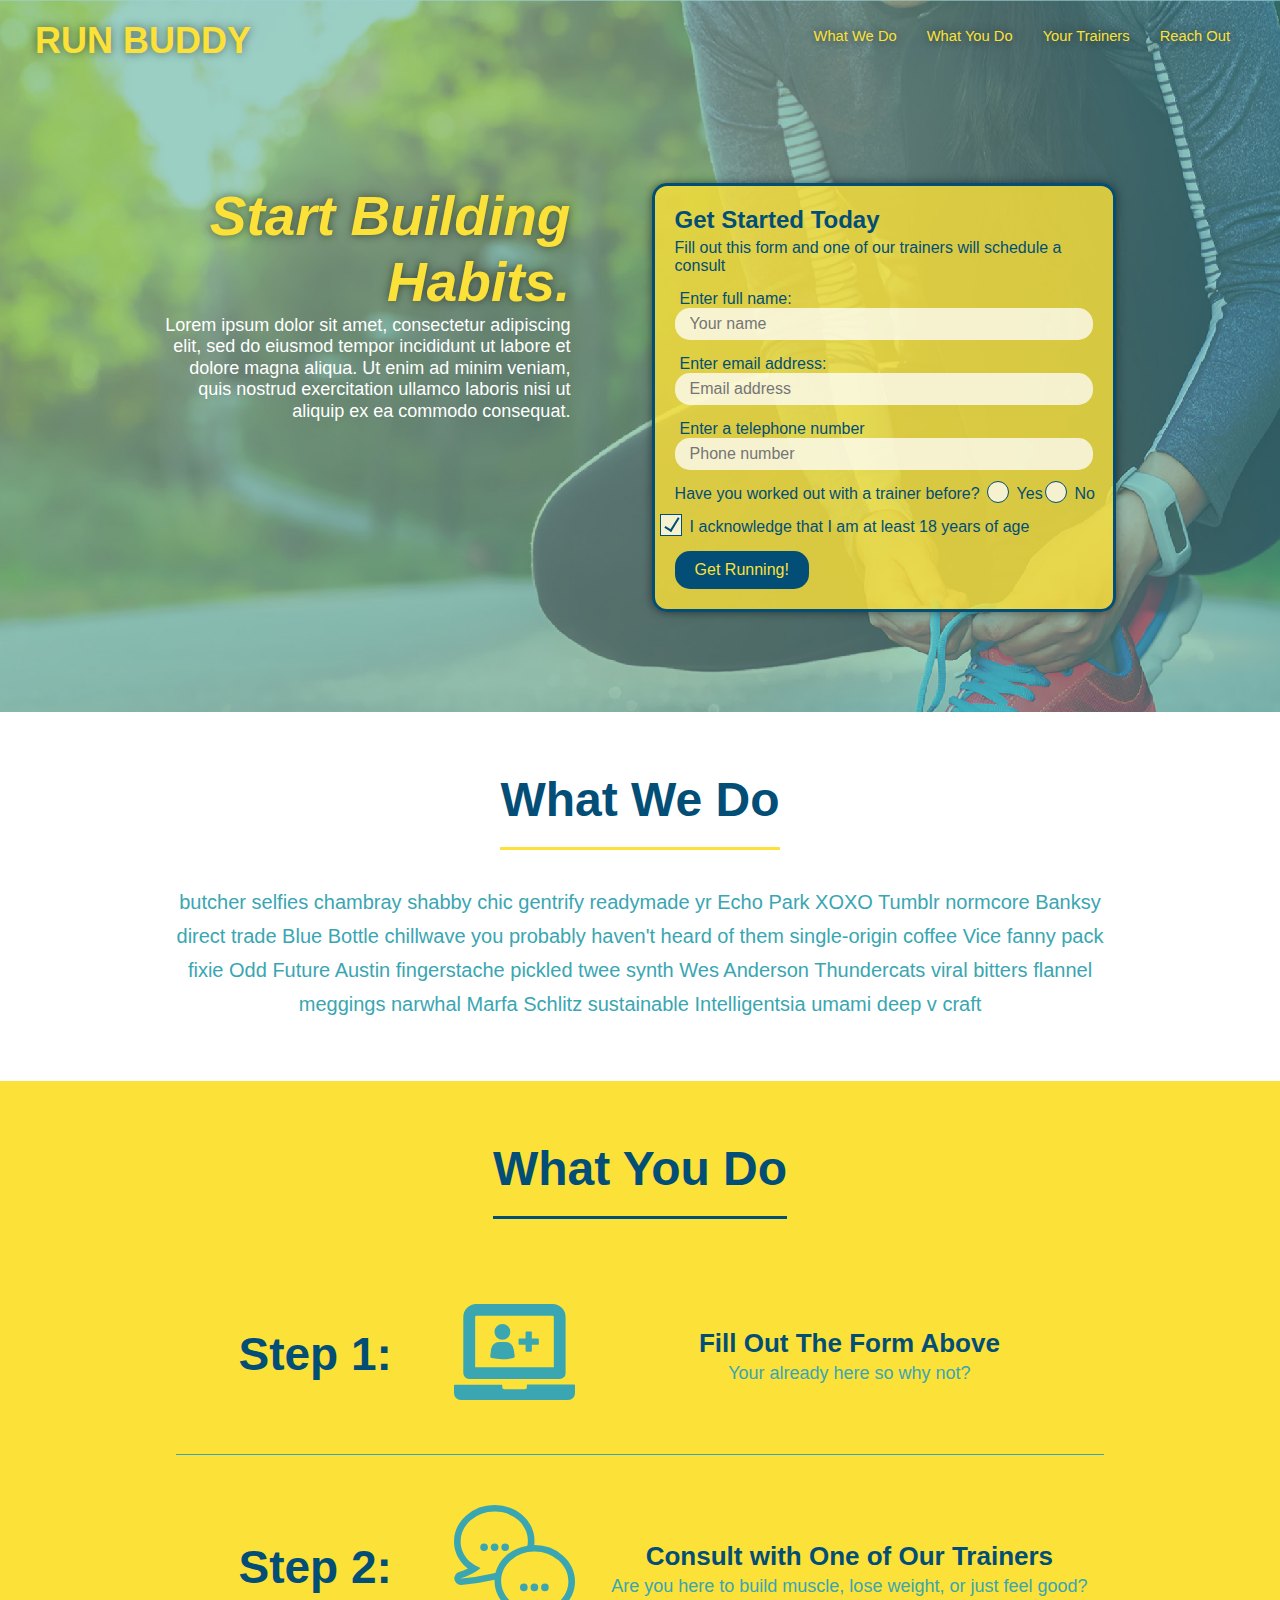
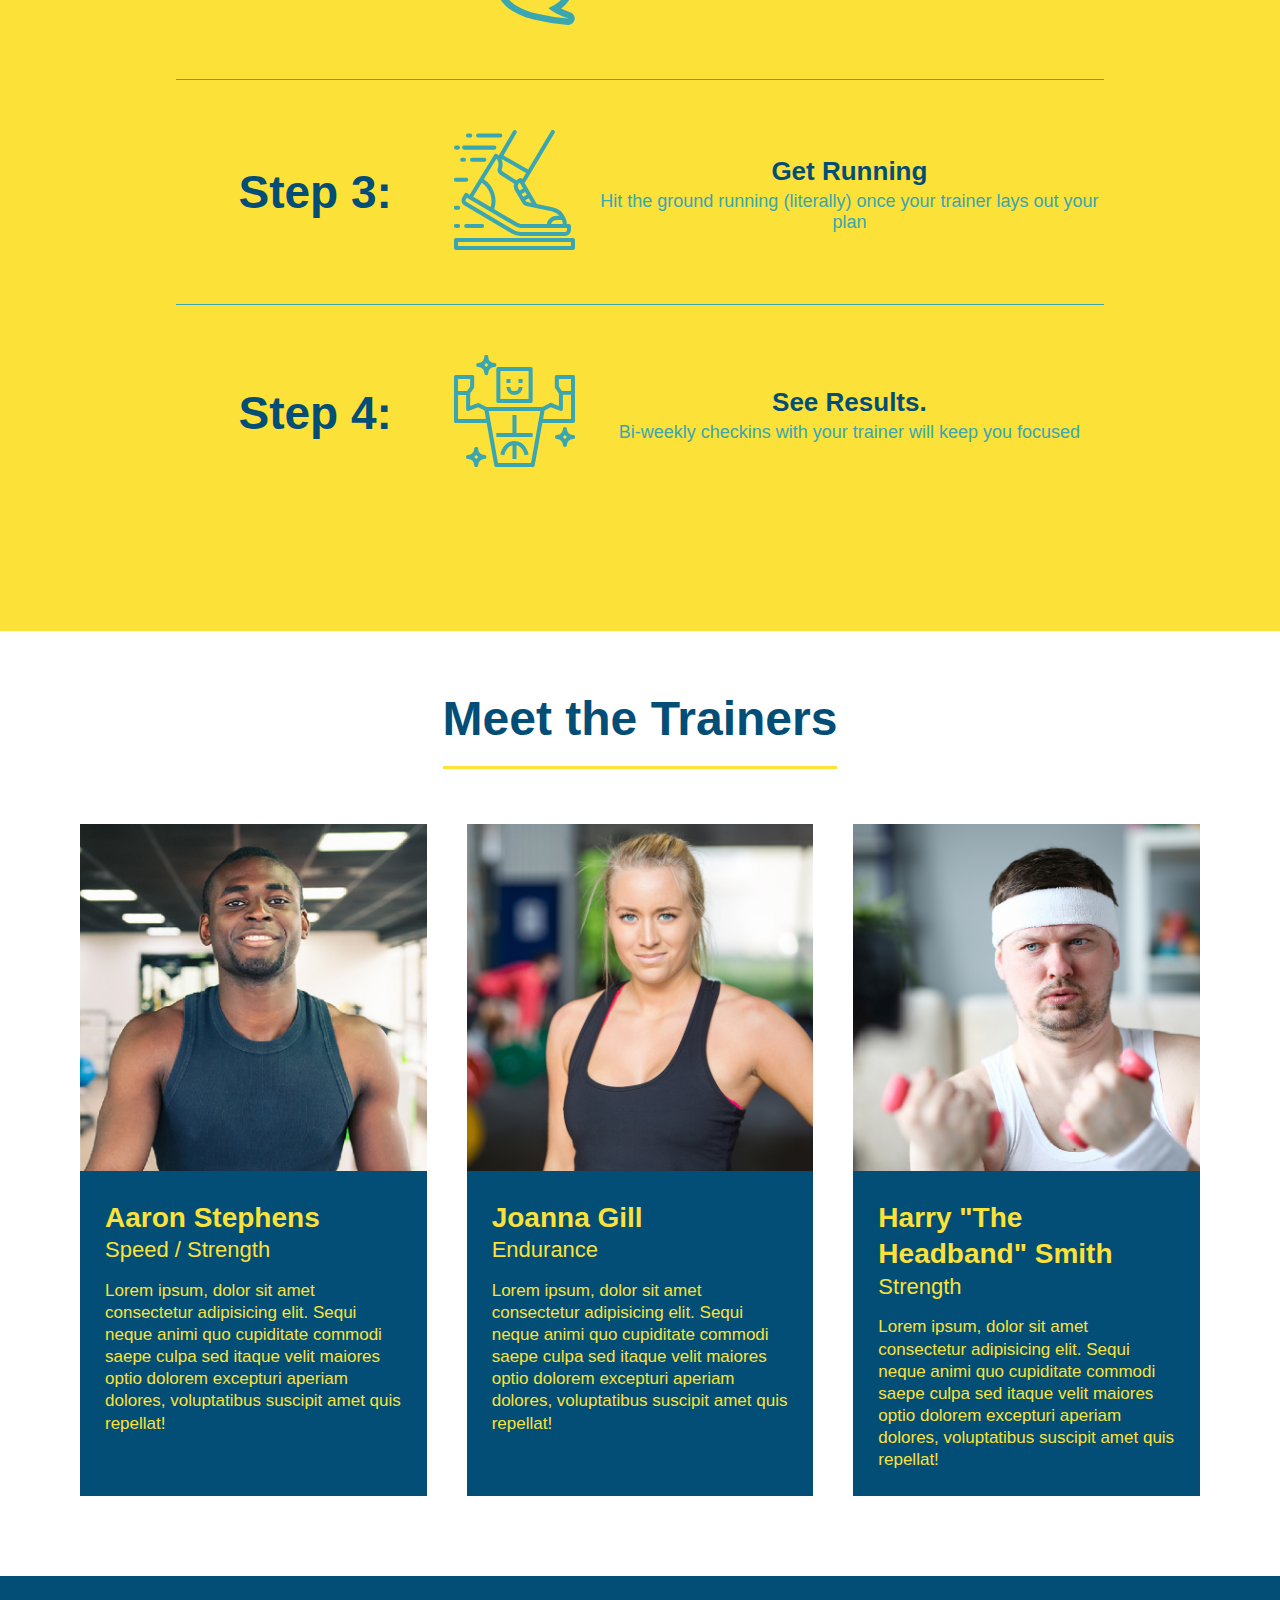
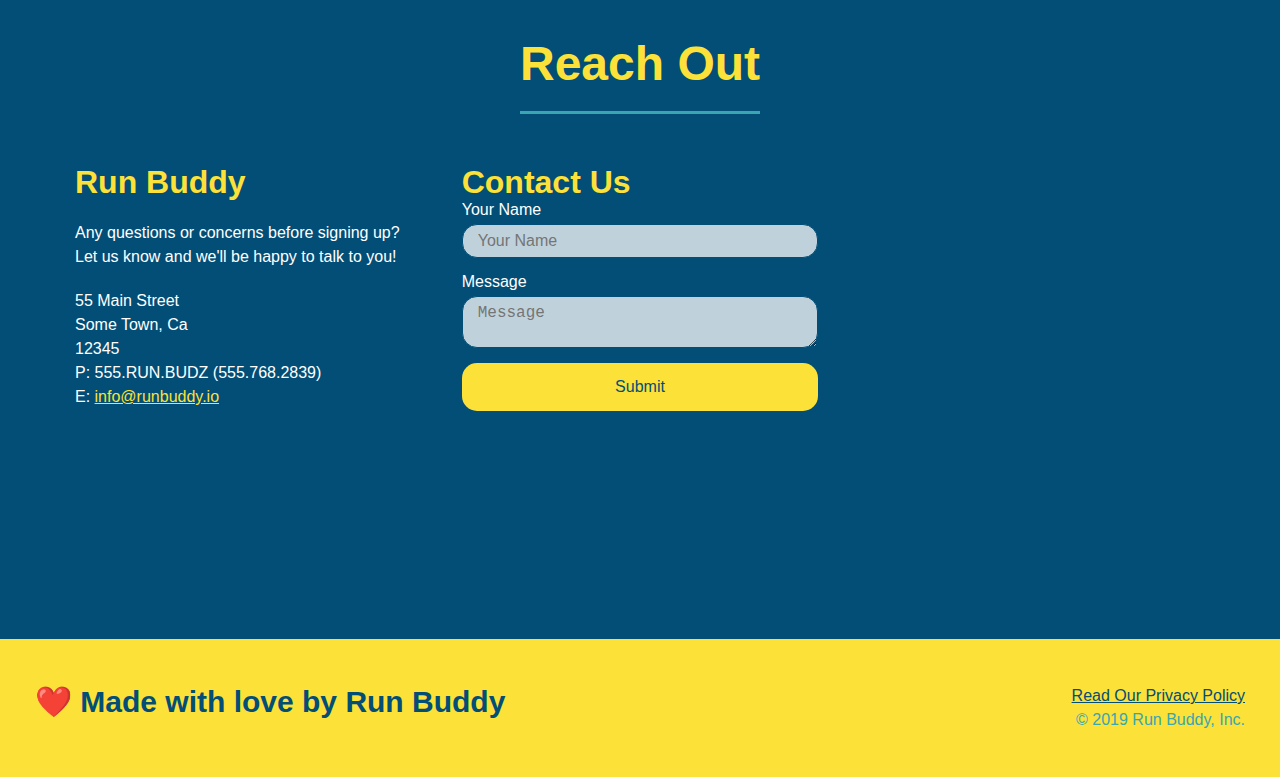
<file: index.html>
<!DOCTYPE html>
<html lang="en">
    <head>
        <link rel="stylesheet" href="./assets/css/style.css">
        <meta charset="UTF-8" />
        <meta name="viewport" content="width=device-width, initial-scale=1.0" />
        <title>Run Buddy</title>
    </head>
    <body>

        <!-- navigation -->
        
        <header>
            <h1>
                <a href="./index.html">RUN BUDDY</a>
            </h1>
            <nav>

                <!-- Unordered list elements-->

                <ul>
                    <li>
                        <a href="#what-we-do">What We Do</a>
                    </li>

                    <li>
                        <a href="#what-you-do">What You Do</a>
                    </li>
                    <li>
                        <a href="#your-trainers">Your Trainers</a>
                    </li>
                    <li>
                        <a href="#reach-out">Reach Out</a>
                    </li>
                </ul>
            </nav>
        </header>

        <!-- hero/jumbotron -->

        <section class="hero">
            
            <div class="hero-cta">
                <h2>Start Building Habits.</h2>

                <p>Lorem ipsum dolor sit amet, consectetur adipiscing elit, sed do eiusmod tempor incididunt ut labore et dolore magna aliqua. Ut enim ad minim veniam, quis nostrud exercitation ullamco laboris nisi ut aliquip ex ea commodo consequat.</p>
            
            </div>
            
            <div class="hero-form">
                
                <h3>Get Started Today</h3>
                
                <p>Fill out this form and one of our trainers will schedule a consult</p>

        <!--Form element for sign up-->

            <form>
                <label for="name">Enter full name:</label>
                <input class="form-input" type="text" placeholder="Your name" name="name" id="name" />
                
                <label for="email">Enter email address:</label>
                <input class="form-input" type="email" placeholder="Email address" name="email" id="email"/>
                
                <label for="phone">Enter a telephone number</label>
                <input class="form-input" type="tel" placeholder="Phone number" name="phone" id="phone"/>

                <p>
                    Have you worked out with a trainer before?
                    <span class="radio-wrapper"> 
                        <input type="radio" name="trainer-confirm" id="trainer-yes" />
                        <label for="trainer-yes">Yes</label>
                    </span>
                    <span class="radio-wrapper">
                        <input type="radio" name="trainer-confirm" id="trainer-no" />
                        <label for="trainer-no">No</label>  
                    </span> 
                </p>
                <p>
                    <span class="checkbox-wrapper">
                        <label for="check-box" >
                            I acknowledge that I am at least 18 years of age
                        </label>
                        <input type="checkbox" name="age-confirm" id="checkbox" />
                    </span>
                </p>

                <button type="submit">
                    Get Running!
                </button>
            </form>
            </div>
        </section>

        <!--"what we do" section-->

        <section id="what-we-do" class="intro">

            <div class="flex-row">
            <h2 class="section-title primary-border">What We Do</h2>
            </div>

            <div class="flex-row">
            <p>
                butcher selfies chambray shabby chic gentrify readymade yr Echo Park XOXO Tumblr normcore Banksy direct trade Blue Bottle chillwave you probably haven't heard of them single-origin coffee Vice fanny pack fixie Odd Future Austin fingerstache pickled twee synth Wes Anderson Thundercats viral bitters flannel meggings narwhal Marfa Schlitz sustainable Intelligentsia umami deep v craft
            </p>
            </div>

        </section>

        <!--"what you do" section-->

        <section id="what-you-do" class="steps">

            <div class="flex-row">

                <h2 class="section-title seconday-border">What You Do</h2>

            </div>

            <div class="step">

                <h3>Step 1:</h3>

                <div class="step-info">

                    <div class="step-img">

                        <img src="./assets/images/step-1.svg" alt="" />

                    </div>

                    <div class="step-text">

                        <h4>Fill Out The Form Above</h4>

                        <p> Your already here so why not?</p>

                    </div>

                </div>

            </div>

            <div class="step">

                <h3>Step 2:</h3>

                <div class="step-info">

                    <div class="step-img">

                        <img src="./assets/images/step-2.svg" alt=""/>

                    </div>

                    <div class="step-text">

                        <h4>Consult with One of Our Trainers</h4>

                        <p>Are you here to build muscle, lose weight, or just feel good?</p>

                    </div>

                </div>

            </div>

            <div class="step">

                <h3>Step 3:</h3>

                <div class="step-info">

                    <div class="step-img">

                        <img src="./assets/images/step-3.svg" alt=""/>

                    </div>

                    <div class="step-text">

                        <h4>Get Running</h4>

                        <p>Hit the ground running (literally) once your trainer lays out your plan</p>

                    </div>
                
                </div>

            </div>

            <div class="step">
                
                <h3>Step 4:</h3>

                <div class="step-info">

                    <div class="step-img">

                        <img src="./assets/images/step-4.svg" alt=""/>

                    </div>

                    <div class="step-text">

                        <h4>See Results.</h4>

                        <p> Bi-weekly checkins with your trainer will keep you focused</p>

                    </div>

                </div>

            </div>

        </section>

        <!-- "meet the trainers" section-->

        <section id="your-trainers">

            <div class="flex-row">

                <h2 class="section-title primary-border">Meet the Trainers</h2>

            </div>

            <div class="trainers">
            
                <article class="trainer">
               
                    <img src="./assets/images/trainer-1.jpg" alt="Aaron Stephens in his workout clothes, ready to pump iron"/>

                    <div class="trainer-bio">

                        <h3 class="trainer-name">Aaron Stephens</h3>

                        <h4 class="trainer-role">Speed / Strength</h4>

                        <p>Lorem ipsum, dolor sit amet consectetur adipisicing elit. Sequi neque animi quo cupiditate commodi saepe culpa sed
                        itaque velit maiores optio dolorem excepturi aperiam dolores, voluptatibus suscipit amet quis repellat!
                        </p>

                    </div>

                </article>

                <article class= "trainer">

                    <img src="./assets/images/trainer-2.jpg" alt="Joanna Gill cooling off after a workout">

                    <div class="trainer-bio">

                        <h3 class="trainer-name">Joanna Gill</h3>

                        <h4 class="trainer-role">Endurance</h4>
                    
                        <p>Lorem ipsum, dolor sit amet consectetur adipisicing elit. Sequi neque animi quo cupiditate commodi saepe culpa sed
                        itaque velit maiores optio dolorem excepturi aperiam dolores, voluptatibus suscipit amet quis repellat! 
                        </p>

                    </div>

                </article>

                <article class="trainer">

                    <img src="./assets/images/trainer-3.jpg">

                    <div class="trainer-bio">

                        <h3 class="trainer-name">Harry "The Headband" Smith</h3>

                        <h4 class="trainer-role">Strength</h4>

                        <p>Lorem ipsum, dolor sit amet consectetur adipisicing elit. Sequi neque animi quo cupiditate commodi saepe culpa sed
                        itaque velit maiores optio dolorem excepturi aperiam dolores, voluptatibus suscipit amet quis repellat!
                        </p>

                    </div>

                </article>
            
            </div>

        </section>

        

        <!-- "reach out" section-->

        <section id="reach-out" class="contact">

            <div class="flex-row">

                <h2 class="section-title secondary-border">Reach Out</h2>

            </div>

            <div class= "contact-info">

                <div >

                    <h3>Run Buddy</h3>

                    <p>
                    Any questions or concerns before signing up?

                        <br />

                    Let us know and we'll be happy to talk to you!
                    </p>

                    <address>

                    55 Main Street <br />

                    Some Town, Ca <br />

                    12345 <br />

                    P: 555.RUN.BUDZ (555.768.2839)<br />

                    E: <a href="mailto:info@runbuddy.io">info@runbuddy.io</a>

                    </address>

                </div>

                <div class="contact-form">

                    <h3>Contact Us</h3>

                    <form>

                        <label for="contact-name">Your Name</label>
                        <input type="text" id="contact-name" placeholder="Your Name" />

                        <label for="contact-message">Message</label>
                        <textarea type="text" id="contact-message" placeholder="Message"></textarea>

                        <button type="submit">Submit</button>

                    </form>
                    
                </div>

                <iframe 
                    src="https://www.google.com/maps/embed?pb=!1m18!1m12!1m3!1d2914.0394156911657!2d-87.8810406848555!3d43.082666679144964!2m3!1f0!2f0!3f0!3m2!1i1024!2i768!4f13.1!3m3!1m2!1s0x88051f36a66a0755%3A0x6bd18dfb6d585a31!2s2501%20E%20Stratford%20Ct%2C%20Shorewood%2C%20WI%2053211!5e0!3m2!1sen!2sus!4v1614140076757!5m2!1sen!2sus"
                    frameborder= "0" 
                    style="border:0;" 
                    allowfullscreen="" 
                    loading="lazy">
                    
                </iframe>

            </div>

        </section>

        <!-- footer-->

        <footer>
            <h2>❤️ Made with love by Run Buddy</h2>
            <div>
                <a href="./privacy-policy.html">Read Our Privacy Policy</a><br />
                &copy; 2019 Run Buddy, Inc.
            </div>
        </footer>
        
    </body>
</html>
</file>
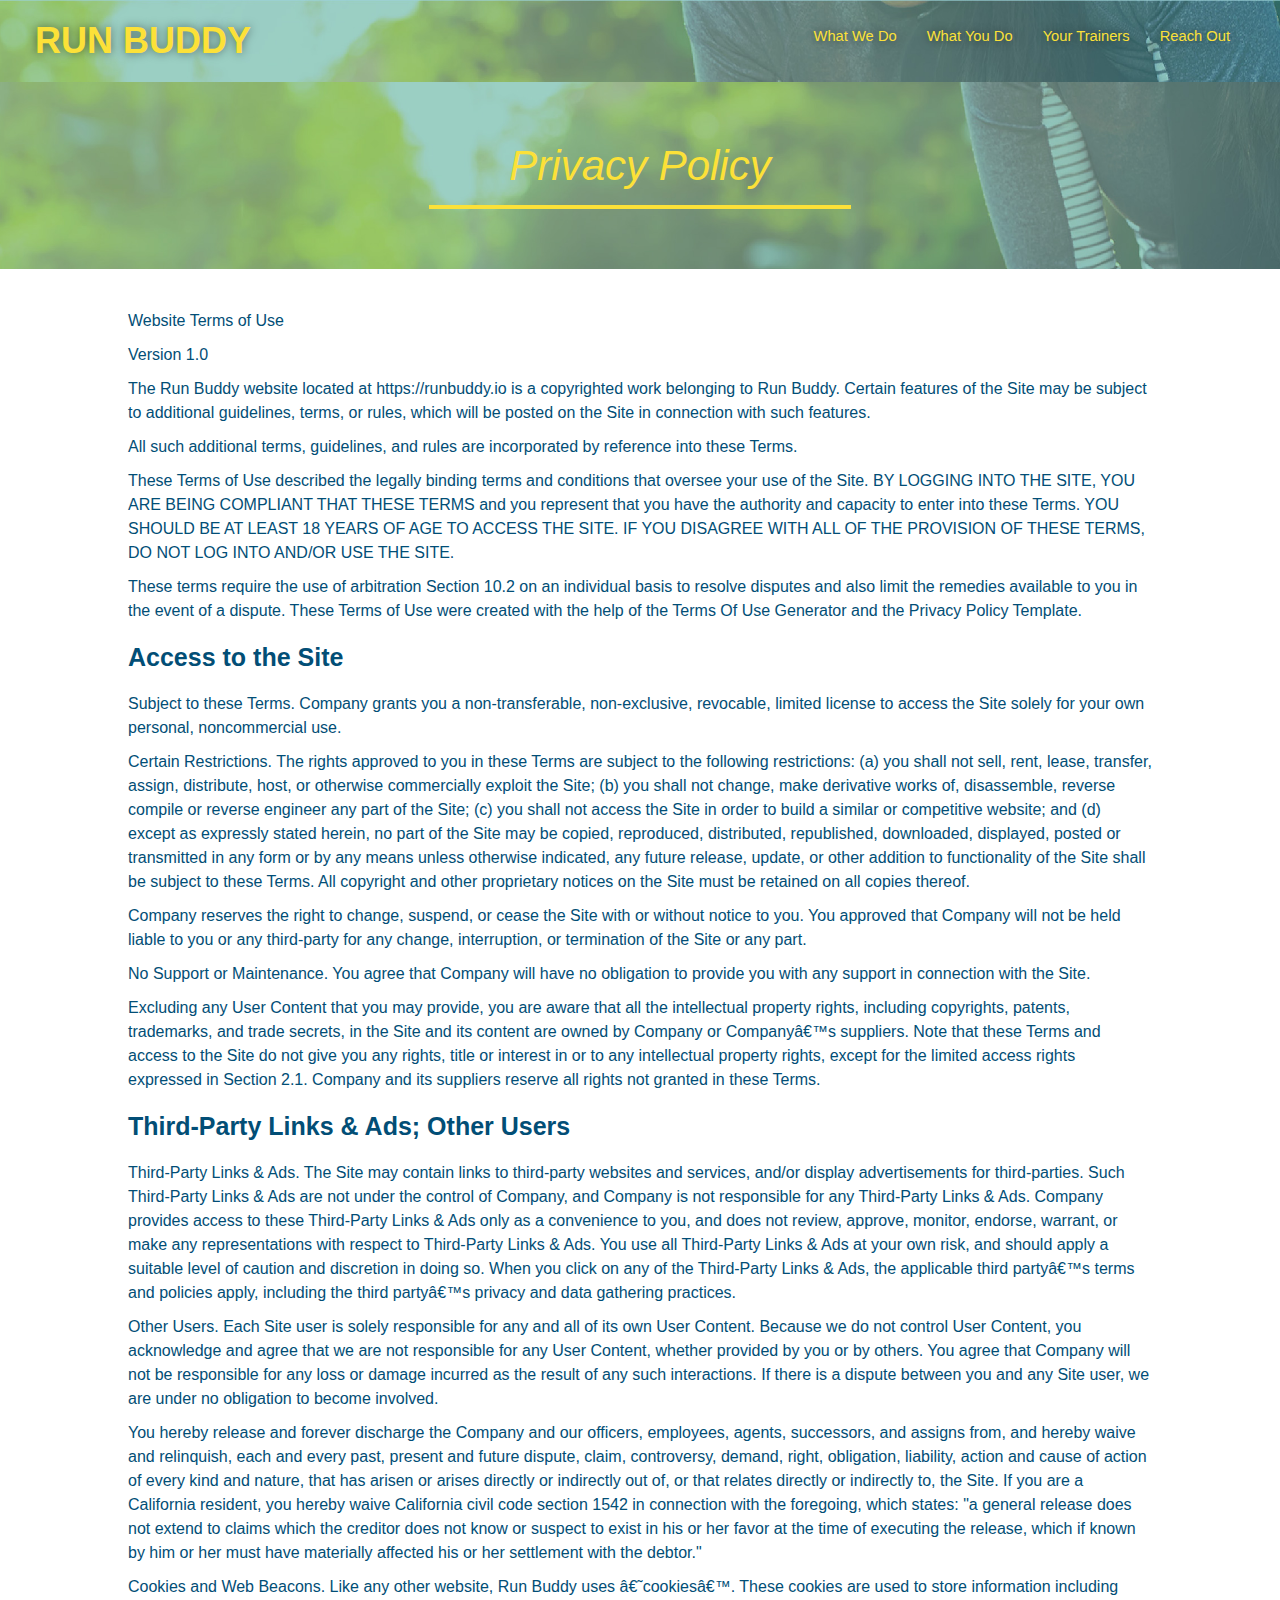
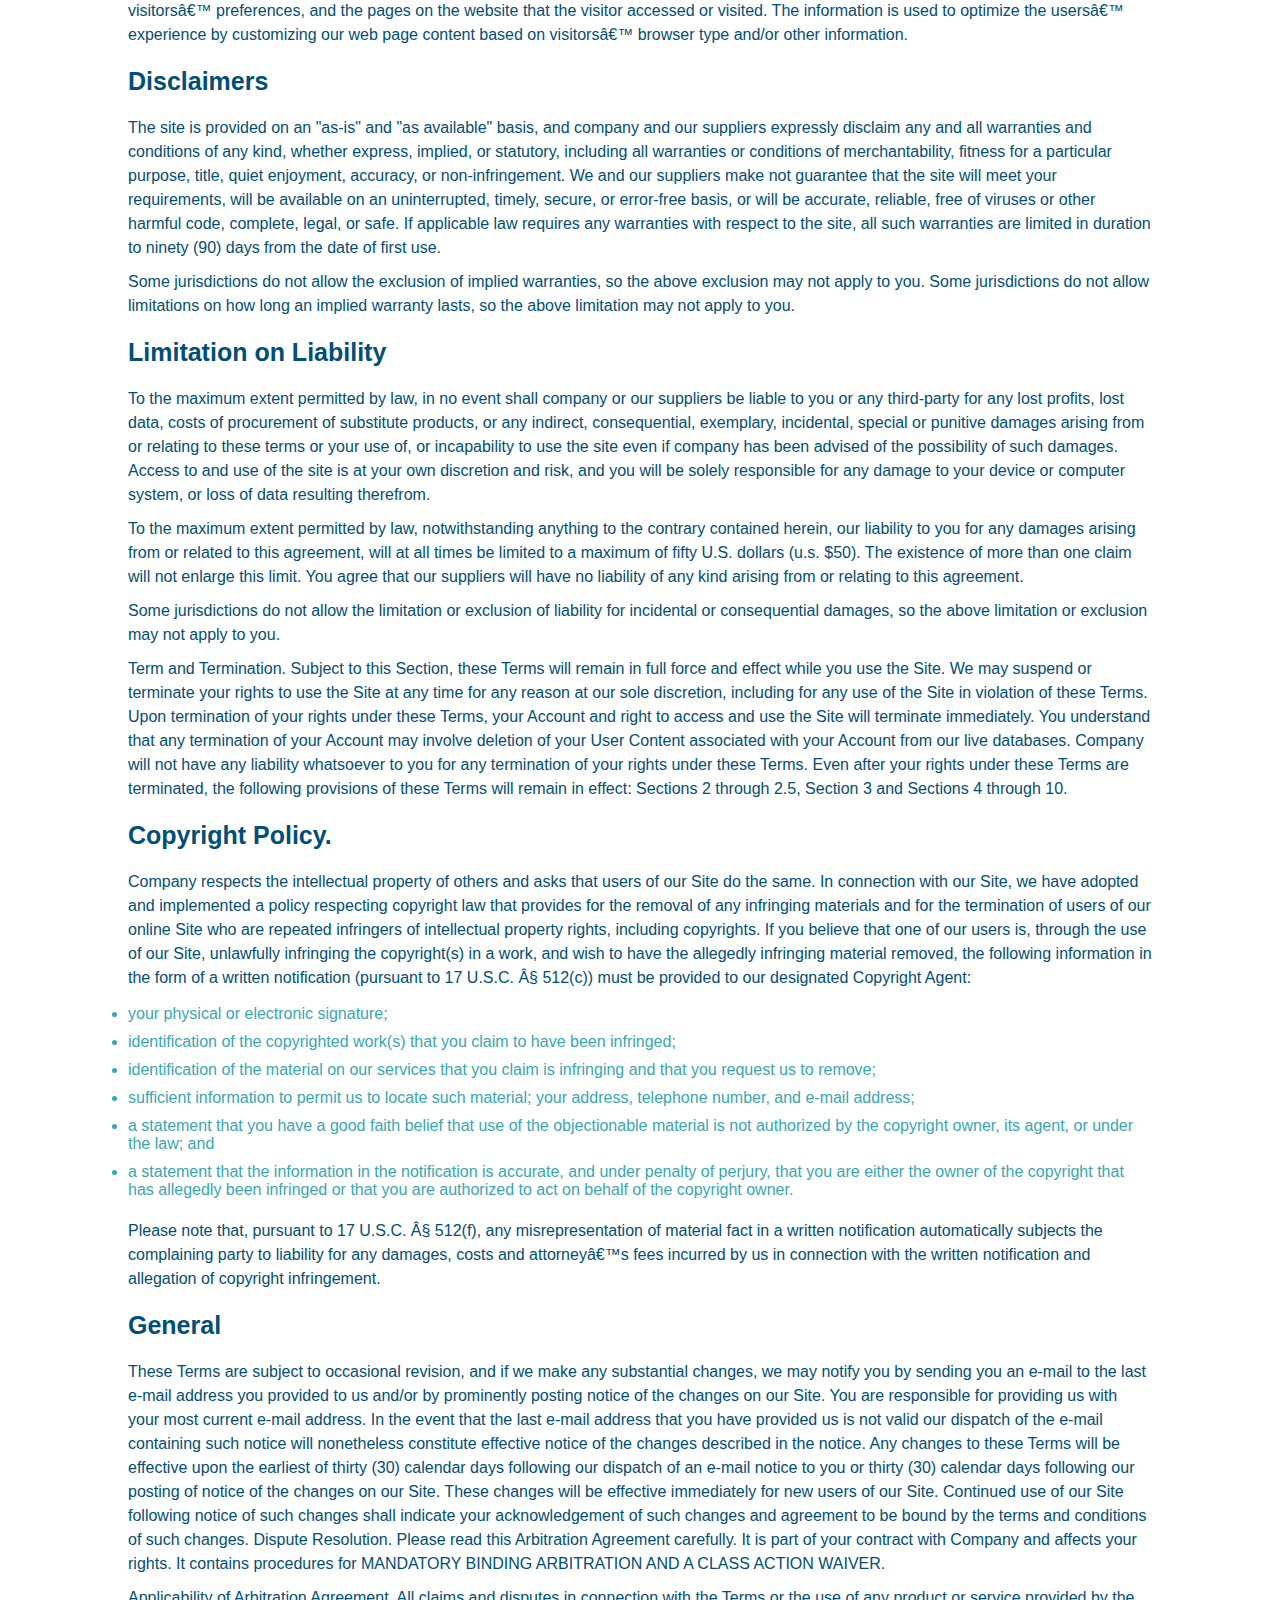
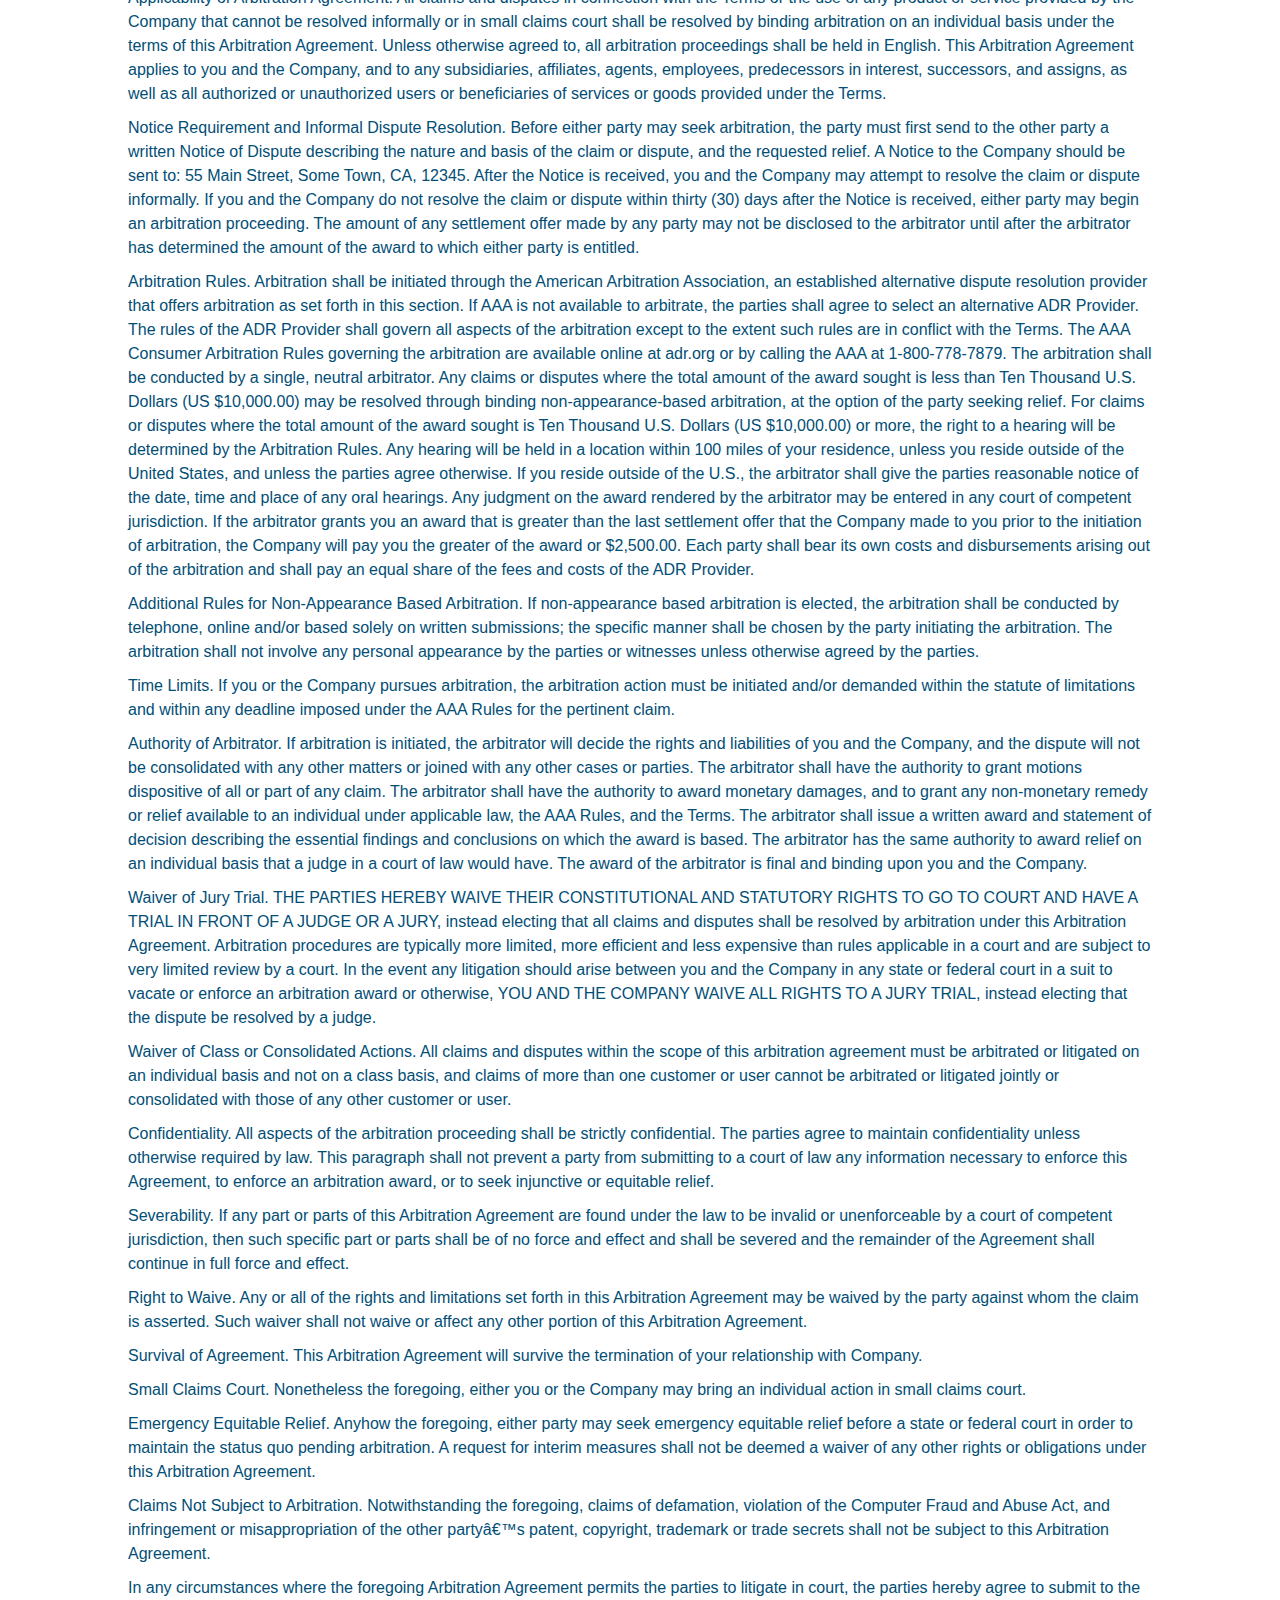
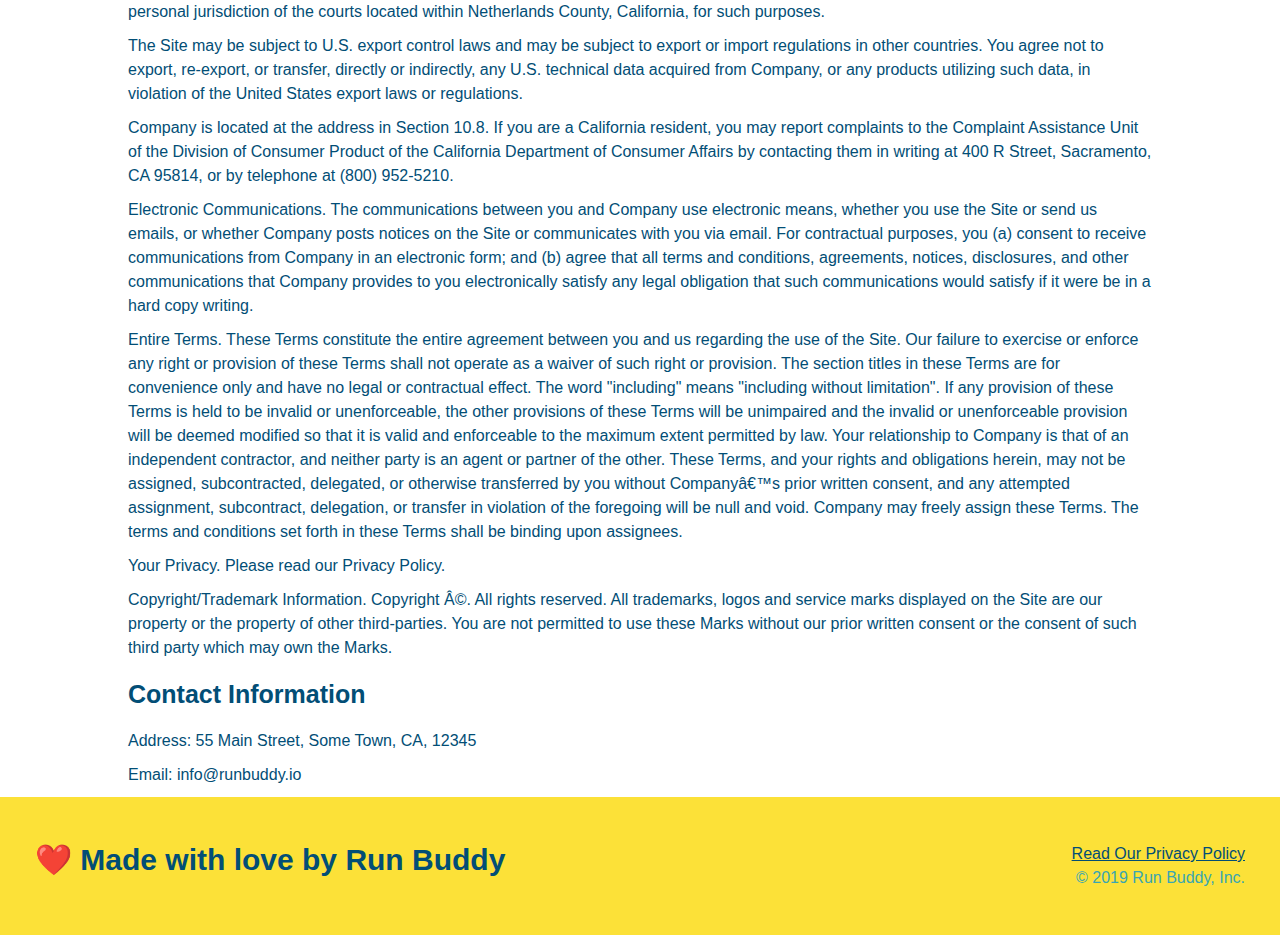
<file: privacy-policy.html>
<!DOCTYPE html>
<html lang="en">

    <head>

        <link rel="stylesheet" href="./assets/css/style.css" />

        <link rel="stylesheet" href="./assets/css/secondary-style.css" />
        
        <meta charset="UTF-8" />
        <meta name="viewport" content="width=device-width, initial-scale=1.0" />
        
        <title>Privacy Policy - Run Buddy</title>
    </head>

        <header>
            <h1>
                <a href="./index.html">RUN BUDDY</a>
            </h1>
            <nav>

                <!-- Unordered list elements-->

                <ul>
                    <li>
                        <a href="./index.html#what-we-do">What We Do</a>
                    </li>

                    <li>
                        <a href="./index.html#what-you-do">What You Do</a>
                    </li>
                    <li>
                        <a href="./index.html#your-trainers">Your Trainers</a>
                    </li>
                    <li>
                        <a href="./index.html#reach-out">Reach Out</a>
                    </li>
                </ul>
            </nav>
        </header>

        <section class="hero">
            <h2 class="page-title">
                Privacy Policy
            </h2>
        </section>

        <article class="secondary-content">

            <p>
                Website Terms of Use
              </p>
        
              <p>
                Version 1.0
              </p>
        
              <p>
                The Run Buddy website located at https://runbuddy.io is a copyrighted work belonging to Run Buddy. Certain
                features of the Site may be subject to additional guidelines, terms, or rules, which will be posted on the Site
                in connection with such features.
              </p>
        
              <p>
                All such additional terms, guidelines, and rules are incorporated by reference into these Terms.
              </p>
        
              <p>
                These Terms of Use described the legally binding terms and conditions that oversee your use of the Site. BY
                LOGGING INTO THE SITE, YOU ARE BEING COMPLIANT THAT THESE TERMS and you represent that you have the authority
                and capacity to enter into these Terms. YOU SHOULD BE AT LEAST 18 YEARS OF AGE TO ACCESS THE SITE. IF YOU
                DISAGREE WITH ALL OF THE PROVISION OF THESE TERMS, DO NOT LOG INTO AND/OR USE THE SITE.
              </p>
        
              <p>
                These terms require the use of arbitration Section 10.2 on an individual basis to resolve disputes and also
                limit the remedies available to you in the event of a dispute. These Terms of Use were created with the help of
                the Terms Of Use Generator and the Privacy Policy Template.
              </p>
        
              <h3>
                Access to the Site
              </h3>
        
              <p>
                Subject to these Terms. Company grants you a non-transferable, non-exclusive, revocable, limited license to
                access the Site solely for your own personal, noncommercial use.
              </p>
        
              <p>
                Certain Restrictions. The rights approved to you in these Terms are subject to the following restrictions: (a)
                you shall not sell, rent, lease, transfer, assign, distribute, host, or otherwise commercially exploit the Site;
                (b) you shall not change, make derivative works of, disassemble, reverse compile or reverse engineer any part of
                the Site; (c) you shall not access the Site in order to build a similar or competitive website; and (d) except
                as expressly stated herein, no part of the Site may be copied, reproduced, distributed, republished, downloaded,
                displayed, posted or transmitted in any form or by any means unless otherwise indicated, any future release,
                update, or other addition to functionality of the Site shall be subject to these Terms. All copyright and other
                proprietary notices on the Site must be retained on all copies thereof.
              </p>
        
              <p>
                Company reserves the right to change, suspend, or cease the Site with or without notice to you. You approved
                that Company will not be held liable to you or any third-party for any change, interruption, or termination of
                the Site or any part.
              </p>
        
              <p>
                No Support or Maintenance. You agree that Company will have no obligation to provide you with any support in
                connection with the Site.
              </p>
        
              <p>
                Excluding any User Content that you may provide, you are aware that all the intellectual property rights,
                including copyrights, patents, trademarks, and trade secrets, in the Site and its content are owned by Company
                or Companyâ€™s suppliers. Note that these Terms and access to the Site do not give you any rights, title or
                interest in or to any intellectual property rights, except for the limited access rights expressed in Section
                2.1. Company and its suppliers reserve all rights not granted in these Terms.
              </p>
        
              <h3>
                Third-Party Links & Ads; Other Users
              </h3>
        
              <p>
                Third-Party Links & Ads. The Site may contain links to third-party websites and services, and/or display
                advertisements for third-parties. Such Third-Party Links & Ads are not under the control of Company, and Company
                is not responsible for any Third-Party Links & Ads. Company provides access to these Third-Party Links & Ads
                only as a convenience to you, and does not review, approve, monitor, endorse, warrant, or make any
                representations with respect to Third-Party Links & Ads. You use all Third-Party Links & Ads at your own risk,
                and should apply a suitable level of caution and discretion in doing so. When you click on any of the
                Third-Party Links & Ads, the applicable third partyâ€™s terms and policies apply, including the third partyâ€™s
                privacy and data gathering practices.
              </p>
        
              <p>
                Other Users. Each Site user is solely responsible for any and all of its own User Content. Because we do not
                control User Content, you acknowledge and agree that we are not responsible for any User Content, whether
                provided by you or by others. You agree that Company will not be responsible for any loss or damage incurred as
                the result of any such interactions. If there is a dispute between you and any Site user, we are under no
                obligation to become involved.
              </p>
        
              <p>
                You hereby release and forever discharge the Company and our officers, employees, agents, successors, and
                assigns from, and hereby waive and relinquish, each and every past, present and future dispute, claim,
                controversy, demand, right, obligation, liability, action and cause of action of every kind and nature, that has
                arisen or arises directly or indirectly out of, or that relates directly or indirectly to, the Site. If you are
                a California resident, you hereby waive California civil code section 1542 in connection with the foregoing,
                which states: "a general release does not extend to claims which the creditor does not know or suspect to exist
                in his or her favor at the time of executing the release, which if known by him or her must have materially
                affected his or her settlement with the debtor."
              </p>
        
              <p>
                Cookies and Web Beacons. Like any other website, Run Buddy uses â€˜cookiesâ€™. These cookies are used to store
                information including visitorsâ€™ preferences, and the pages on the website that the visitor accessed or visited.
                The information is used to optimize the usersâ€™ experience by customizing our web page content based on visitorsâ€™
                browser type and/or other information.
              </p>
        
              <h3>
                Disclaimers
              </h3>
        
              <p>
                The site is provided on an "as-is" and "as available" basis, and company and our suppliers expressly disclaim
                any and all warranties and conditions of any kind, whether express, implied, or statutory, including all
                warranties or conditions of merchantability, fitness for a particular purpose, title, quiet enjoyment, accuracy,
                or non-infringement. We and our suppliers make not guarantee that the site will meet your requirements, will be
                available on an uninterrupted, timely, secure, or error-free basis, or will be accurate, reliable, free of
                viruses or other harmful code, complete, legal, or safe. If applicable law requires any warranties with respect
                to the site, all such warranties are limited in duration to ninety (90) days from the date of first use.
              </p>
        
              <p>
                Some jurisdictions do not allow the exclusion of implied warranties, so the above exclusion may not apply to
                you. Some jurisdictions do not allow limitations on how long an implied warranty lasts, so the above limitation
                may not apply to you.
              </p>
        
              <h3>
                Limitation on Liability
              </h3>
        
              <p>
                To the maximum extent permitted by law, in no event shall company or our suppliers be liable to you or any
                third-party for any lost profits, lost data, costs of procurement of substitute products, or any indirect,
                consequential, exemplary, incidental, special or punitive damages arising from or relating to these terms or
                your use of, or incapability to use the site even if company has been advised of the possibility of such
                damages. Access to and use of the site is at your own discretion and risk, and you will be solely responsible
                for any damage to your device or computer system, or loss of data resulting therefrom.
              </p>
        
              <p>
                To the maximum extent permitted by law, notwithstanding anything to the contrary contained herein, our liability
                to you for any damages arising from or related to this agreement, will at all times be limited to a maximum of
                fifty U.S. dollars (u.s. $50). The existence of more than one claim will not enlarge this limit. You agree that
                our suppliers will have no liability of any kind arising from or relating to this agreement.
              </p>
        
              <p>
                Some jurisdictions do not allow the limitation or exclusion of liability for incidental or consequential
                damages, so the above limitation or exclusion may not apply to you.
              </p>
        
              <p>
                Term and Termination. Subject to this Section, these Terms will remain in full force and effect while you use
                the Site. We may suspend or terminate your rights to use the Site at any time for any reason at our sole
                discretion, including for any use of the Site in violation of these Terms. Upon termination of your rights under
                these Terms, your Account and right to access and use the Site will terminate immediately. You understand that
                any termination of your Account may involve deletion of your User Content associated with your Account from our
                live databases. Company will not have any liability whatsoever to you for any termination of your rights under
                these Terms. Even after your rights under these Terms are terminated, the following provisions of these Terms
                will remain in effect: Sections 2 through 2.5, Section 3 and Sections 4 through 10.
              </p>
        
              <h3>
                Copyright Policy.
              </h3>
        
              <p>
                Company respects the intellectual property of others and asks that users of our Site do the same. In connection
                with our Site, we have adopted and implemented a policy respecting copyright law that provides for the removal
                of any infringing materials and for the termination of users of our online Site who are repeated infringers of
                intellectual property rights, including copyrights. If you believe that one of our users is, through the use of
                our Site, unlawfully infringing the copyright(s) in a work, and wish to have the allegedly infringing material
                removed, the following information in the form of a written notification (pursuant to 17 U.S.C. Â§ 512(c)) must
                be provided to our designated Copyright Agent:
              </p>
        
              <ul>
                <li>
                  your physical or electronic signature;
                </li>
                <li>
                  identification of the copyrighted work(s) that you claim to have been infringed;
                </li>
                <li>
                  identification of the material on our services that you claim is infringing and that you request us to remove;
                </li>
                <li>
                  sufficient information to permit us to locate such material; your address, telephone number, and e-mail
                  address;
                </li>
                <li>
                  a statement that you have a good faith belief that use of the objectionable material is not authorized by the
                  copyright owner, its agent, or under the law; and
                </li>
                <li>
                  a statement that the information in the notification is accurate, and under penalty of perjury, that you are
                  either the owner of the copyright that has allegedly been infringed or that you are authorized to act on
                  behalf of the copyright owner.
                </li>
              </ul>
        
              <p>
                Please note that, pursuant to 17 U.S.C. Â§ 512(f), any misrepresentation of material fact in a written
                notification automatically subjects the complaining party to liability for any damages, costs and attorneyâ€™s
                fees incurred by us in connection with the written notification and allegation of copyright infringement.
              </p>
        
              <h3>
                General
              </h3>
        
              <p>
                These Terms are subject to occasional revision, and if we make any substantial changes, we may notify you by
                sending you an e-mail to the last e-mail address you provided to us and/or by prominently posting notice of the
                changes on our Site. You are responsible for providing us with your most current e-mail address. In the event
                that the last e-mail address that you have provided us is not valid our dispatch of the e-mail containing such
                notice will nonetheless constitute effective notice of the changes described in the notice. Any changes to these
                Terms will be effective upon the earliest of thirty (30) calendar days following our dispatch of an e-mail
                notice to you or thirty (30) calendar days following our posting of notice of the changes on our Site. These
                changes will be effective immediately for new users of our Site. Continued use of our Site following notice of
                such changes shall indicate your acknowledgement of such changes and agreement to be bound by the terms and
                conditions of such changes. Dispute Resolution. Please read this Arbitration Agreement carefully. It is part of
                your contract with Company and affects your rights. It contains procedures for MANDATORY BINDING ARBITRATION AND
                A CLASS ACTION WAIVER.
              </p>
        
              <p>
                Applicability of Arbitration Agreement. All claims and disputes in connection with the Terms or the use of any
                product or service provided by the Company that cannot be resolved informally or in small claims court shall be
                resolved by binding arbitration on an individual basis under the terms of this Arbitration Agreement. Unless
                otherwise agreed to, all arbitration proceedings shall be held in English. This Arbitration Agreement applies to
                you and the Company, and to any subsidiaries, affiliates, agents, employees, predecessors in interest,
                successors, and assigns, as well as all authorized or unauthorized users or beneficiaries of services or goods
                provided under the Terms.
              </p>
        
              <p>
                Notice Requirement and Informal Dispute Resolution. Before either party may seek arbitration, the party must
                first send to the other party a written Notice of Dispute describing the nature and basis of the claim or
                dispute, and the requested relief. A Notice to the Company should be sent to: 55 Main Street, Some Town, CA,
                12345. After the Notice is received, you and the Company may attempt to resolve the claim or dispute informally.
                If you and the Company do not resolve the claim or dispute within thirty (30) days after the Notice is received,
                either party may begin an arbitration proceeding. The amount of any settlement offer made by any party may not
                be disclosed to the arbitrator until after the arbitrator has determined the amount of the award to which either
                party is entitled.
              </p>
        
              <p>
                Arbitration Rules. Arbitration shall be initiated through the American Arbitration Association, an established
                alternative dispute resolution provider that offers arbitration as set forth in this section. If AAA is not
                available to arbitrate, the parties shall agree to select an alternative ADR Provider. The rules of the ADR
                Provider shall govern all aspects of the arbitration except to the extent such rules are in conflict with the
                Terms. The AAA Consumer Arbitration Rules governing the arbitration are available online at adr.org or by
                calling the AAA at 1-800-778-7879. The arbitration shall be conducted by a single, neutral arbitrator. Any
                claims or disputes where the total amount of the award sought is less than Ten Thousand U.S. Dollars (US
                $10,000.00) may be resolved through binding non-appearance-based arbitration, at the option of the party seeking
                relief. For claims or disputes where the total amount of the award sought is Ten Thousand U.S. Dollars (US
                $10,000.00) or more, the right to a hearing will be determined by the Arbitration Rules. Any hearing will be
                held in a location within 100 miles of your residence, unless you reside outside of the United States, and
                unless the parties agree otherwise. If you reside outside of the U.S., the arbitrator shall give the parties
                reasonable notice of the date, time and place of any oral hearings. Any judgment on the award rendered by the
                arbitrator may be entered in any court of competent jurisdiction. If the arbitrator grants you an award that is
                greater than the last settlement offer that the Company made to you prior to the initiation of arbitration, the
                Company will pay you the greater of the award or $2,500.00. Each party shall bear its own costs and
                disbursements arising out of the arbitration and shall pay an equal share of the fees and costs of the ADR
                Provider.
              </p>
        
              <p>
                Additional Rules for Non-Appearance Based Arbitration. If non-appearance based arbitration is elected, the
                arbitration shall be conducted by telephone, online and/or based solely on written submissions; the specific
                manner shall be chosen by the party initiating the arbitration. The arbitration shall not involve any personal
                appearance by the parties or witnesses unless otherwise agreed by the parties.
              </p>
        
              <p>
                Time Limits. If you or the Company pursues arbitration, the arbitration action must be initiated and/or demanded
                within the statute of limitations and within any deadline imposed under the AAA Rules for the pertinent claim.
              </p>
        
              <p>
                Authority of Arbitrator. If arbitration is initiated, the arbitrator will decide the rights and liabilities of
                you and the Company, and the dispute will not be consolidated with any other matters or joined with any other
                cases or parties. The arbitrator shall have the authority to grant motions dispositive of all or part of any
                claim. The arbitrator shall have the authority to award monetary damages, and to grant any non-monetary remedy
                or relief available to an individual under applicable law, the AAA Rules, and the Terms. The arbitrator shall
                issue a written award and statement of decision describing the essential findings and conclusions on which the
                award is based. The arbitrator has the same authority to award relief on an individual basis that a judge in a
                court of law would have. The award of the arbitrator is final and binding upon you and the Company.
              </p>
        
              <p>
                Waiver of Jury Trial. THE PARTIES HEREBY WAIVE THEIR CONSTITUTIONAL AND STATUTORY RIGHTS TO GO TO COURT AND HAVE
                A TRIAL IN FRONT OF A JUDGE OR A JURY, instead electing that all claims and disputes shall be resolved by
                arbitration under this Arbitration Agreement. Arbitration procedures are typically more limited, more efficient
                and less expensive than rules applicable in a court and are subject to very limited review by a court. In the
                event any litigation should arise between you and the Company in any state or federal court in a suit to vacate
                or enforce an arbitration award or otherwise, YOU AND THE COMPANY WAIVE ALL RIGHTS TO A JURY TRIAL, instead
                electing that the dispute be resolved by a judge.
              </p>
        
              <p>
                Waiver of Class or Consolidated Actions. All claims and disputes within the scope of this arbitration agreement
                must be arbitrated or litigated on an individual basis and not on a class basis, and claims of more than one
                customer or user cannot be arbitrated or litigated jointly or consolidated with those of any other customer or
                user.
              </p>
        
              <p>
                Confidentiality. All aspects of the arbitration proceeding shall be strictly confidential. The parties agree to
                maintain confidentiality unless otherwise required by law. This paragraph shall not prevent a party from
                submitting to a court of law any information necessary to enforce this Agreement, to enforce an arbitration
                award, or to seek injunctive or equitable relief.
              </p>
        
              <p>
                Severability. If any part or parts of this Arbitration Agreement are found under the law to be invalid or
                unenforceable by a court of competent jurisdiction, then such specific part or parts shall be of no force and
                effect and shall be severed and the remainder of the Agreement shall continue in full force and effect.
              </p>
        
              <p>
                Right to Waive. Any or all of the rights and limitations set forth in this Arbitration Agreement may be waived
                by the party against whom the claim is asserted. Such waiver shall not waive or affect any other portion of this
                Arbitration Agreement.
              </p>
        
              <p>
                Survival of Agreement. This Arbitration Agreement will survive the termination of your relationship with
                Company.
              </p>
        
              <p>
                Small Claims Court. Nonetheless the foregoing, either you or the Company may bring an individual action in small
                claims court.
              </p>
        
              <p>
                Emergency Equitable Relief. Anyhow the foregoing, either party may seek emergency equitable relief before a
                state or federal court in order to maintain the status quo pending arbitration. A request for interim measures
                shall not be deemed a waiver of any other rights or obligations under this Arbitration Agreement.
              </p>
        
              <p>
                Claims Not Subject to Arbitration. Notwithstanding the foregoing, claims of defamation, violation of the
                Computer Fraud and Abuse Act, and infringement or misappropriation of the other partyâ€™s patent, copyright,
                trademark or trade secrets shall not be subject to this Arbitration Agreement.
              </p>
        
              <p>
                In any circumstances where the foregoing Arbitration Agreement permits the parties to litigate in court, the
                parties hereby agree to submit to the personal jurisdiction of the courts located within Netherlands County,
                California, for such purposes.
              </p>
        
              <p>
                The Site may be subject to U.S. export control laws and may be subject to export or import regulations in other
                countries. You agree not to export, re-export, or transfer, directly or indirectly, any U.S. technical data
                acquired from Company, or any products utilizing such data, in violation of the United States export laws or
                regulations.
              </p>
        
              <p>
                Company is located at the address in Section 10.8. If you are a California resident, you may report complaints
                to the Complaint Assistance Unit of the Division of Consumer Product of the California Department of Consumer
                Affairs by contacting them in writing at 400 R Street, Sacramento, CA 95814, or by telephone at (800) 952-5210.
              </p>
        
              <p>
                Electronic Communications. The communications between you and Company use electronic means, whether you use the
                Site or send us emails, or whether Company posts notices on the Site or communicates with you via email. For
                contractual purposes, you (a) consent to receive communications from Company in an electronic form; and (b)
                agree that all terms and conditions, agreements, notices, disclosures, and other communications that Company
                provides to you electronically satisfy any legal obligation that such communications would satisfy if it were be
                in a hard copy writing.
              </p>
        
              <p>
                Entire Terms. These Terms constitute the entire agreement between you and us regarding the use of the Site. Our
                failure to exercise or enforce any right or provision of these Terms shall not operate as a waiver of such right
                or provision. The section titles in these Terms are for convenience only and have no legal or contractual
                effect. The word "including" means "including without limitation". If any provision of these Terms is held to be
                invalid or unenforceable, the other provisions of these Terms will be unimpaired and the invalid or
                unenforceable provision will be deemed modified so that it is valid and enforceable to the maximum extent
                permitted by law. Your relationship to Company is that of an independent contractor, and neither party is an
                agent or partner of the other. These Terms, and your rights and obligations herein, may not be assigned,
                subcontracted, delegated, or otherwise transferred by you without Companyâ€™s prior written consent, and any
                attempted assignment, subcontract, delegation, or transfer in violation of the foregoing will be null and void.
                Company may freely assign these Terms. The terms and conditions set forth in these Terms shall be binding upon
                assignees.
              </p>
        
              <p>
                Your Privacy. Please read our Privacy Policy.
              </p>
        
              <p>
                Copyright/Trademark Information. Copyright Â©. All rights reserved. All trademarks, logos and service marks
                displayed on the Site are our property or the property of other third-parties. You are not permitted to use
                these Marks without our prior written consent or the consent of such third party which may own the Marks.
              </p>
        
              <h3>
                Contact Information
              </h3>
        
              <p>
                Address: 55 Main Street, Some Town, CA, 12345
              </p>
        
              <p>
                Email: info@runbuddy.io
              </p>

        </article>

        <footer>
            <h2>❤️ Made with love by Run Buddy</h2>
            <div>
                <a href="#">Read Our Privacy Policy</a><br />
                &copy; 2019 Run Buddy, Inc.
            </div>
        </footer>

    <body>

    </body>

</html>
</file>
<file: assets/css/style.css>
* {
    margin: 0;
    padding: 0;
    box-sizing: border-box;
}
:root {
    --primary-color: #fce138;
    --secondary-color: #024e76;
    --tertiary-color: #39a6b2;
}
body {
    /* more on this crazy alphanumerical value in aminute! */
    color: var(--tertiary-color);
    font-family: Helvetica, Arial, sans-sarif;
}
/* apply styles to <header> */
header{
    padding: 20px 35px;
    background-color: var(--tertiary-color);
    display: flex;
    justify-content: space-between;
    flex-wrap: wrap;
    position: -webkit-sticky;
    position: sticky;
    top: 0;
    background-image: url("../images/hero-bg.jpg");
    background-size: cover;
    background-position: center;
    background-attachment: fixed;
    background-position: 80%;
    z-index: 9999;
}

header h1 {
    font-weight: bold;
    font-size: 36px;
    color: var(--primary-color);
    margin: 0;
    text-shadow: 0 0 10px rgba(0, 0, 0, 0.5);
}

header a {
    text-decoration: none;
    color: var(--primary-color);
}

header nav {
    margin: 7px 0;

}

header nav ul {
    display: flex;
    flex-wrap: wrap;
    justify-content: space-between;
    align-items: center;
    list-style: none;
}

header nav ul li a {
    padding: 10px 15px;
    font-weight: lighter;
    font-size: 1.15vw;
    text-shadow: 0 0 10px rgba(0, 0, 0, 0.5)
}
header nav ul li a:hover {
    background: var(--primary-color);
    color: var(--secondary-color);
    border-radius: 15px;
    text-shadow: none;
}

/*hero style begin*/
.hero {
    background-image: url("../images/hero-bg.jpg");
    background-size: cover;
    background-position: center;
    display: flex;
    justify-content: center;
    flex-wrap: wrap;
    align-items: flex-start;
    background-attachment: fixed;
    background-position: 80%;
}

.hero-cta {
    width: 35%;
    text-align: right;
    margin: 3.5%;
    color: #fff;
    font-size: 18px;
    line-height: 1.2;    
}

.hero-cta h2 {
    font-style: italic;
    font-size: 55px;
    color: var(--primary-color);
    text-shadow: 0 0 10px rgba(0, 0, 0, 0.5)
}

.hero-form {
    background-color: rgba(252, 225, 56, 0.8);
    padding: 20px;
    color: var(--secondary-color);
    border: solid 3px var(--secondary-color);
    width: 40%;
    margin: 3.5%; 
    box-shadow: 0 0 10px rgba(0, 0, 0, 0.5);
    border-radius: 15px;
}
.hero-form button:hover {
    background-color: var(--tertiary-color);
}

.hero-form h3 {
    font-size: 24px;
    margin: 0px;
}

.hero-form p {
    margin: 5px 0 15px 0;
}

.form-input {
    border: 1px;
    display: block;
    padding: 7px 15px;
    font-size: 16px;
    color: var(--secondary-color);
    width: 100%;
    margin-bottom: 15px;
    border-radius: 15px;
    background-color: rgba(255, 255, 255, 0.75);
}
.form-input:focus {
    background-color: rgba(255, 255, 255, 1);
    outline: none;

}
.checkbox-wrapper input, .radio-wrapper input {
    opacity: 0;
}
.checkbox-wrapper input + label::after,
 .radio-wrapper input + label::after {
    content: none
}
.checkbox-wrapper input:checked + label::after,
.radio-wrapper input:checked + label::after {
    content: "";
}
.checkbox-wrapper label, .radio-wrapper label {
    position: relative;
    left: 10px;
    margin: 10px;
    line-height: 1.6px
}
.checkbox-wrapper label::before, .radio-wrapper label::before {
    content: "";
    height: 20px;
    width: 20px;
    background: rgba(255,255,255, 0.75);
    border: 1px solid var(--secondary-color);
    position: absolute;
    top: -4px;
    left: -30px;
}
.radio-wrapper label::before {
    border-radius: 50%;
}
.radio-wrapper label::after {
    content: "";
    width: 20px;
    height: 20px;
    border-radius: 50%;
    background: var(--secondary-color);
    position: absolute;
    left: -29px;
    top: -3px;
    background-image: radial-gradient(circle, var(--tertiary-color), var(--secondary-color));
}
.checkbox-wrapper label::after {
    content: "";
    height: 6px;
    width: 14px;
    border-left: 2px solid var(--secondary-color);
    border-bottom: 2px solid var(--secondary-color);
    position: absolute;
    left: -26px;
    top: 1px;
    transform: rotate(-58deg);
}
.hero-form label{
    margin: 0 5px;
}

.hero-form button {
    color: var(--primary-color);
    background-color: var(--secondary-color);
    border: none;
    padding: 10px 20px;
    font-size: 16px;
    border-radius: 15px;
}
/* End form style*/

/* What we do style begin*/


.intro p {
    line-height: 1.7;
    color: var(--tertiary-color);
    width: 80%;
    font-size: 20px;
    margin: 0 auto;
    text-align: center;
}
/* What we do style end*/

/* what you do style begin*/

/* generic style declarations begin */
.section-title {
    font-size: 48px;
    color: var(--secondary-color);
    border-bottom: 3px solid;
    padding-bottom: 20px;
    text-align: center;
    margin: 0 auto 35px auto;
}
.primary-border {
    border-color: var(--primary-color);
}

.secondary-border {
    border-color: var(--tertiary-color);
}
/* generic style declarations end */

/* steps style begin*/

.steps {
    text-align: center;
    background: var(--primary-color);
}

.step h3 {
    color: var(--secondary-color);
    font-size: 46px;
    flex: 1 30%;
}

.step-text p {
    color: var(--tertiary-color);
    font-size: 18px;
}

.step-text h4 {
    font-size: 26px;
    line-height: 1.5;
    color: var(--secondary-color);
}

.step {
    margin: 50px auto;
    padding-bottom: 50px;
    width: 80%;
    display: flex;
    flex-wrap: wrap;
    align-items: center;
    justify-content: space-between;
}
.step:not(:last-child) {
    border-bottom: 1px solid var(--tertiary-color);
}

.step-info {
    flex: 2 70%;
    display: flex;
    flex-wrap: wrap;
    align-items: center;
}

.step-img {
    flex: 1 12%;
    margin-right: 20px;
}

.step-img img {
    max-width: 100%;
}

.step-text {
    flex: 12;
}
/* steps style end*/

/* trainers style begin*/
.trainer {
    margin: 20px;
    flex: 1;
    background: var(--secondary-color);
    color:var(--primary-color);
}

.trainers {
    width: 100%;
    margin: auto;
    display: flex;
    flex-wrap: wrap;
    justify-content: space-around;
}
.trainer img {
    width: 100%;
}
.trainer-bio {
    padding: 25px;
    line-height: 1.3; 
}
.text-left {
    text-align: left;
}
.text-right {
    text-align: right;
}
.trainer-bio h3 {
    font-size: 28px;
}
.trainer-bio h4 {
    font-weight: lighter;
    font-size: 22px;
    margin-bottom: 15px;
}
.trainer-bio p {
    font-size: 17px;
}
/* trainers style end*/

/*reach out begin*/

.contact-info > * {
    flex: 1;
    margin: 15px;
}
.contact {
    background: var(--secondary-color);
}
.contact h2 {
    color:var(--primary-color);    
}
.contact-info iframe {
    height: 400px;
}
.contact-info {
    display: flex;
    justify-content: space-between;
    flex-wrap: wrap;
}
.contact-info div {
    color: white;
}

.contact-info h3 {
    color: var(--primary-color);
    font-size: 32px;
}
.contact-info p, .contact-info address {
    margin: 20px 0;
    line-height: 1.5;
    font-size: 16px;
    font-style: normal;
}
.contact-info a {
    color: var(--primary-color);
}
.contact-form input,
.contact-form textarea {
    border: 1px solid var(--secondary-color);
    display: block;
    padding: 7px 15px;
    font-size: 16px;
    color: var(--secondary-color);
    width: 100%;
    margin-bottom: 15px;
    margin-top: 5px;
    border-radius: 15px;
    background-color: rgba(255, 255, 255, 0.75)
}
.contact-form textarea:focus,
.contact-form input:focus {
    background-color:rgba(255, 255, 255, 1);
    outline: none
}
.contact-form button {
    width: 100%;
    border: none;
    background: var(--primary-color);
    color: var(--secondary-color);
    text-align: center;
    padding: 15px 0;
    font-size: 16px;
    border-radius: 15px;
}
.contact-form button:hover {
    color: var(--primary-color);
    background: var(--tertiary-color);
}
.flex-row {
    display: flex;
}
/* Footer Styles begin */
footer {
    background: var(--primary-color);
    width: 100%;
    padding: 45px 35px;
    display: flex;
    justify-content: space-between;
    flex-wrap: wrap;
}

footer h2 {
    color: var(--secondary-color);
    font-size: 30px;
    margin: 0;
}

footer div {
    line-height: 1.5;
    text-align: right;
}

footer a {
    color: var(--secondary-color);
}

section {
    padding: 60px;
}
/*MEDIA QUERIES*/
@media screen and (max-width: 980px) {
    header {
        padding-bottom: 0;
        justify-content: center;
        position: relative;
    }
    header h1 {
        width: 100%;
        text-align: center;
    }
    header nav ul {
        margin-top: 20px;
        width: 100%;
        justify-content: center;
    }
    header nav ul li a {
        font-size: 20px;
    }
    footer h2, footer div {
        text-align: center;
        width: 100%;
    }
    .hero-cta, .hero-form {
        width: 100%;
    }
    .hero-cta {
        text-align: center;
    }
    .section-title {
        width: 80%;
    }
    .trainer {
        flex: 0 70%;
    }
    .contact-info iframe {
        flex: 1 100%;
    }
}

@media screen and (max-width: 768px) {
    section {
        padding: 30px 15px;
    }
    .steps h3 {
        flex: 1 100%;
        text-align: center;
    }
    .step-info {
        flex: 2 100%;
        text-align: center;
        justify-content: center;
    }
    .step-img {
        flex: 0 32%;
        margin-right: 0;
        margin-top: 15px;
        margin-bottom: 15px;
    }
    .step-text {
        flex:100%
    }
}

@media screen and (max-width: 575px) {
    .hero-form button {
        width: 100%;
    }
    .section-title {
        width: 95%
    }
    .intro p {
        width: 100%;
    }
    .trainer {
        flex: 0 100%;
    }
    .contact-info {
        text-align: center;
    }
    .contact-info > * {
        flex: 0 100%;
    }
    .contact-form {
        order: 3;
    }
}
</file>
<file: assets/css/secondary-style.css>
.hero {
    background-position: bottom;
    height: auto;
    text-align: center;
    margin-bottom: 40px;
}

.page-title {
    color: #fce138;
    display: inline-block;
    border-bottom: 4px #fce138 solid;
    padding: 0px 80px 15px 80px;
    font-weight: normal;
    font-size: 42px;
    font-style: italic;
}

.secondary-content {
    width: 80%;
    margin: auto;
    color: #024e76;
}

.secondary-content h3 {
    font-size: 25px;
    margin: 20px 0px 20px 0;
}

.secondary-content p {
    font-size: 16px;
    line-height: 1.5;
    margin: 10px auto;
}

.secondary-content ul {
    margin: 15px 0px 20px 0px;
}

.secondary-content li {
    color: #39a6b2;
    margin: 10px 0px 10px 0px;
}
</file>
